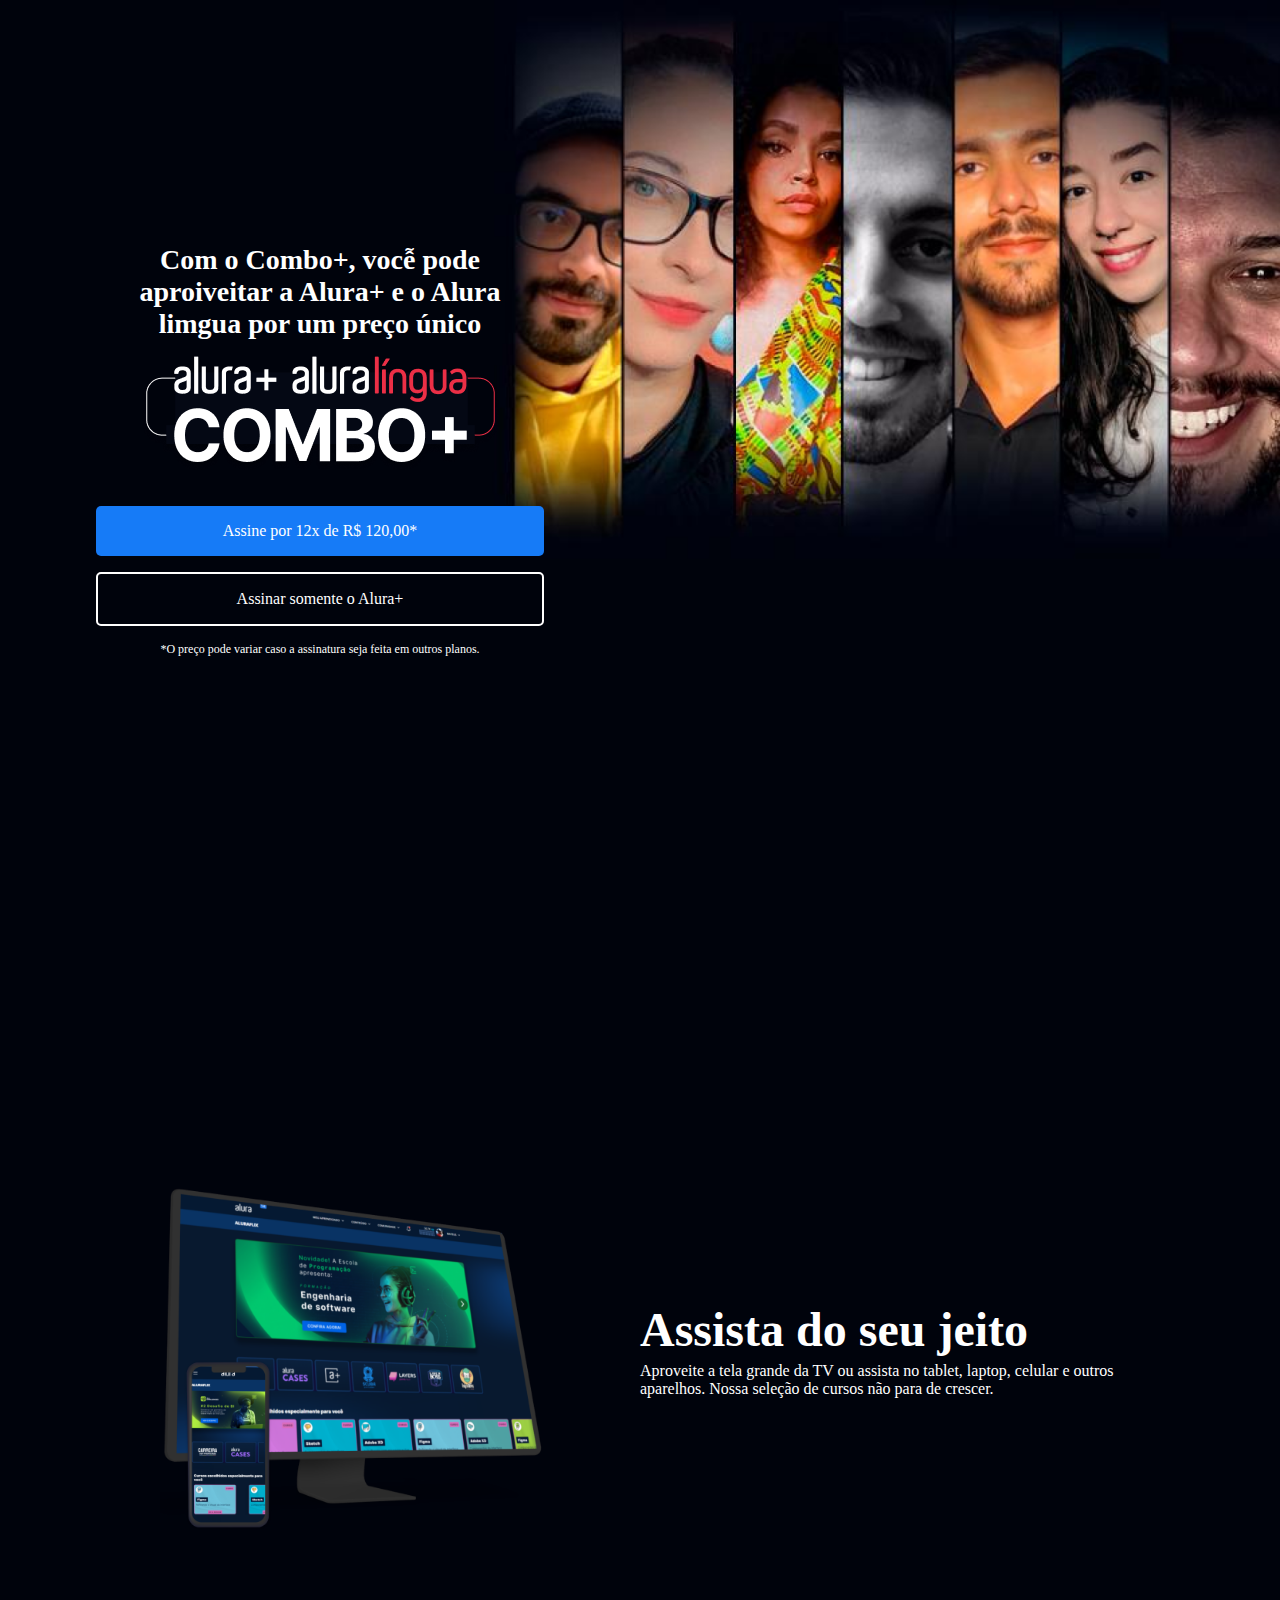
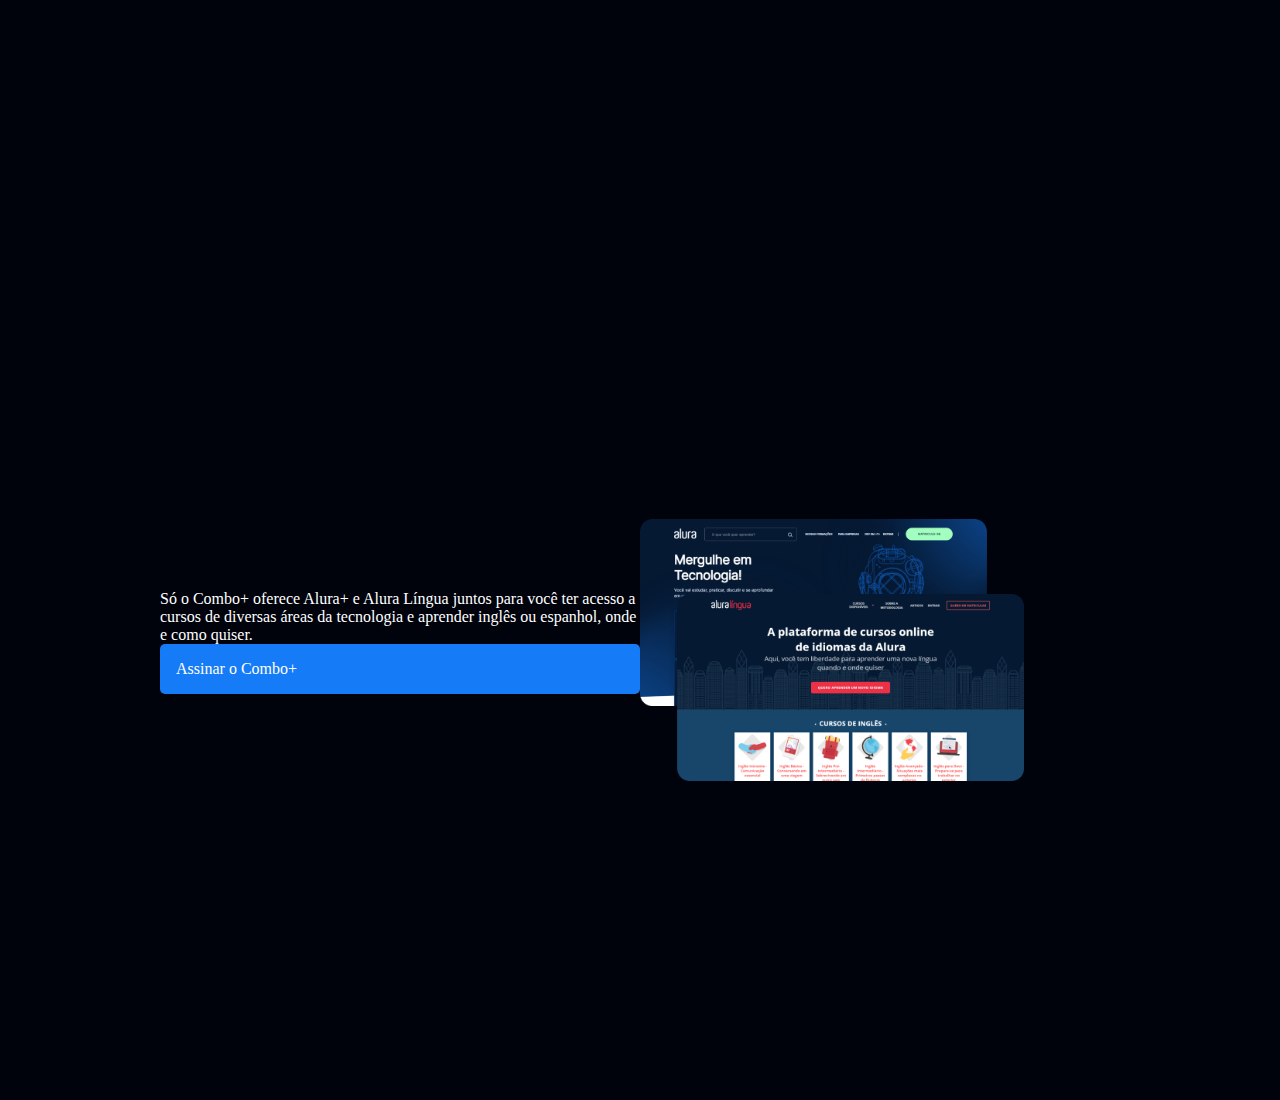
<file: index.html>
<!DOCTYPE html>
<html lang="pt-br">
<head>
    <meta charset="UTF-8">
    <meta name="viewport" content="width=device-width, initial-scale=1.0">
    <title>Alura Plus</title>
    <link rel="stylesheet" href="style.css">
</head>
<body>
    <section class="container principal">
        <div class="container__caixa">
   <h1 class="container__titulo">Com o Combo+, vocễ pode aproiveitar a Alura+ e o Alura limgua por um preço único</h1> 
   <img src="img\Combo.png" alt="O combo+ é a junção do alura+ e o alura lingua" class="container__imagem">
   <a href="www.alura.com.br" class="container__botao">Assine por 12x de R$ 120,00*</a>
   <a href="www.alura.com.br" class="container__botao botao_secundario">Assinar somente o Alura+</a>
    <p class="container__aviso"> *O preço pode variar caso a assinatura seja feita em outros planos.</p>
   <div>
    </section>

    <section class="container secundario">
        <img src="img/Plataformas.png" alt="um monitor e um celular com o alura plus aberto" class="secundario__imagem">
        <div class="container__descricao">
            <h2 class="descricao__titulo">Assista do seu jeito</h2>
            <p class="descricao__texto">Aproveite a tela grande da TV ou assista no tablet, laptop, celular e outros
                 aparelhos. Nossa seleção de cursos não para de crescer.</p>
        </div>
    </section>

    <section class="container secundario">
     <div class="container__descricao">
        <p class="descricao__texto">Só o Combo+ oferece Alura+ e Alura Língua juntos para você ter acesso a cursos
             de diversas áreas da tecnologia e aprender inglês ou espanhol, onde e como quiser.</p>
        <a href="www.alura.com.br" class="container__botao secundario__botao">Assinar o Combo+</a> 
     </div>
     <img src="img\Telas.png" alt="Tela da alura plus e do alura lingua" class="secundario__imagem">
    </section>
</body>
</html>
</file>
<file: style.css>
:root{
    
    --branco-principal:#ffffff;
    --cor_de_fundo:#00030C;
    --azul:#167bf7;
    --cinza:#c0c0c0;
    --fonte-principal: 'roboto';

}
body{
    background-color: var(--cor_de_fundo);
    color: var(--branco-principal);
    font-family: var(--fonte-principal);
    font-size: 16px;
    font-weight: 400;
    
 
}

*{margin:0;
padding: 0;
}

.principal{
    background-image: url("img/Background.png");
    background-repeat: no-repeat;
    background-size: contain;
    align-items: center;
    text-align: center;
}

.container{
    height: 100vh;
    display: grid;
    grid-template-columns: 50% 50%;
}

.container__botao{
    background-color: var(--azul);
    border-radius: 5px;
    padding: 1em ;
    color: var(--branco-principal);
    display: block;
    text-decoration: none;
    margin-bottom: 1em ;
}

.botao_secundario{
    background-color: transparent;
    border: 2px solid var(--branco-principal);
}

.container__aviso{
    font-size: 12px;
    color: var(--cinza-secundario);
    
}

.container__titulo{
    font-size: 28px;
    font-weight: 700;
}
.container__imagem{
    margin: 1em 0 2em 0;
}

.container__caixa{
    margin: 0 6em;
}
.secundario__imagem{
    width: 80%;
}

.secundario {
    align-items: center;
    margin: 0 10em;
}

.descricao__titulo {
    font-weight: 700;
    font-size: 48px;
    color: var(--branco-principal);
    margin-bottom: 0.1em;
}

.descricao__texto {
    color: var(--cinza-secundario);
}
</file>
